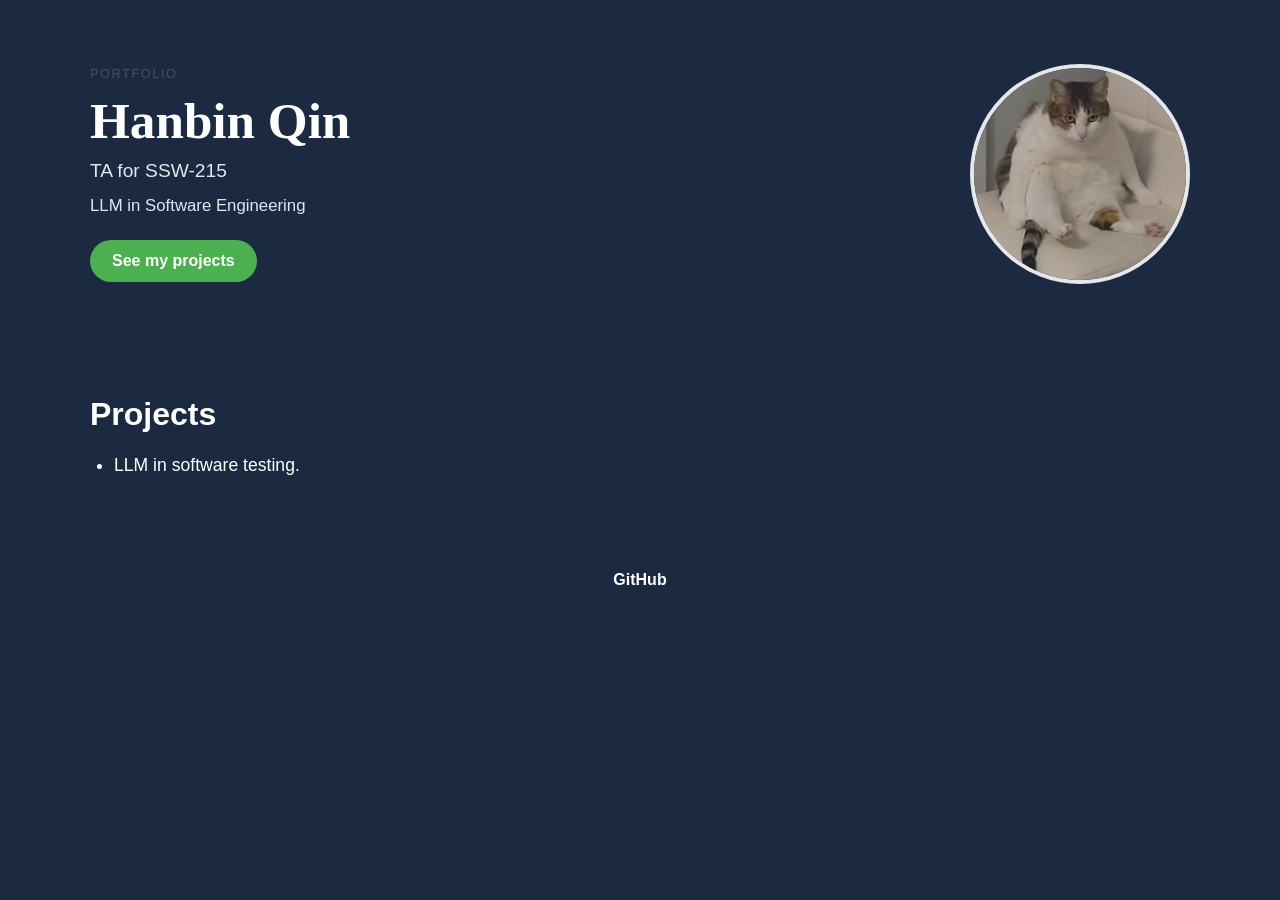
<file: Labs/Lab3/index.html>
<!DOCTYPE html>
<html lang="en">
  <head>
    <meta charset="UTF-8" />
    <meta name="viewport" content="width=device-width, initial-scale=1.0" />
    <title>Hanbin Qin</title>
    <link rel="stylesheet" href="./style.css" />
  </head>
  <body>
    <header class="site-header">
      <div class="hero container">
        <div class="hero-copy">
          <p class="eyebrow">Portfolio</p>
          <h1>Hanbin Qin</h1>
          <p class="subtitle">TA for SSW-215</p>
          <p class="bio">LLM in Software Engineering</p>
          <a class="button-link" href="#projects">See my projects</a>
        </div>
        <div class="hero-media">
          <img src="assets/avatar.png" alt="Hanbin Qin avatar" width="220" height="220" />
        </div>
      </div>
    </header>

    <main>
      <section id="projects" class="container projects">
        <h2>Projects</h2>
        <ul>
          <li>LLM in software testing.</li>
        </ul>
      </section>
    </main>

    <footer class="site-footer">
      <div class="container footer-inner">
        <a href="https://github.com/HarveyQin" target="_blank" rel="noopener">GitHub</a>
      </div>
    </footer>
  </body>
</html>
</file>
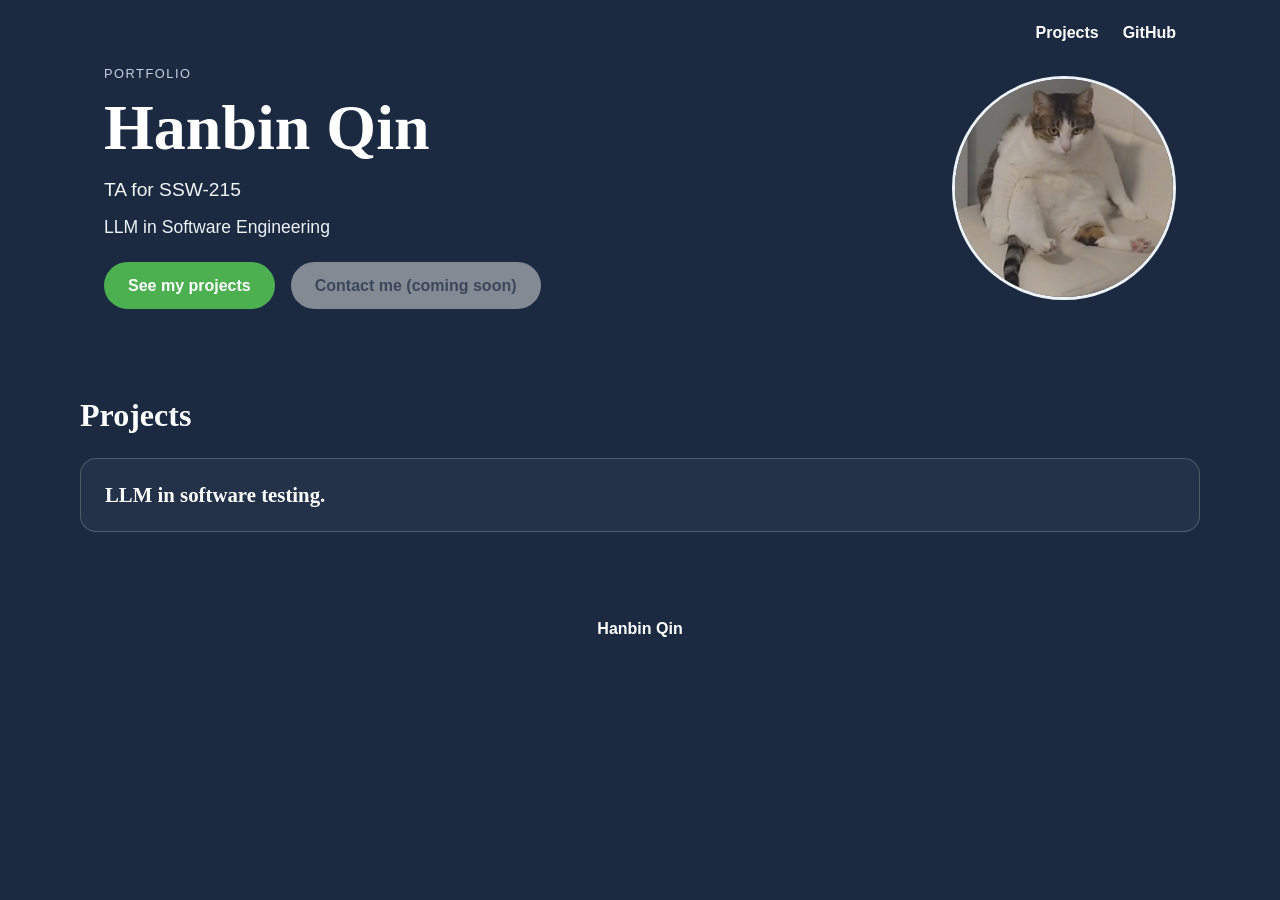
<file: Labs/Lab4/index.html>
<!DOCTYPE html>
<html lang="en">
  <head>
    <meta charset="UTF-8" />
    <meta name="viewport" content="width=device-width, initial-scale=1.0" />
    <title>Hanbin Qin</title>
    <link rel="stylesheet" href="./style.css" />
  </head>
  <body>
    <header class="site-header">
      <nav class="top-nav" aria-label="Main navigation">
        <a href="#projects">Projects</a>
        <a href="https://github.com/HarveyQin" target="_blank" rel="noopener noreferrer">GitHub</a>
      </nav>

      <section class="hero container" aria-labelledby="page-title">
        <div class="hero-copy">
          <p class="eyebrow">Portfolio</p>
          <h1 id="page-title">Hanbin Qin</h1>
          <p class="subtitle">TA for SSW-215</p>
          <p class="bio">LLM in Software Engineering</p>
          <div class="button-group">
            <a class="button-link" href="#projects">See my projects</a>
            <button class="button-secondary" type="button" disabled>Contact me (coming soon)</button>
          </div>
        </div>
        <div class="hero-media">
          <img src="assets/avatar.png" alt="Hanbin Qin avatar" />
        </div>
      </section>
    </header>

    <main>
      <section class="projects-section container" id="projects" aria-labelledby="projects-heading">
        <h2 id="projects-heading">Projects</h2>
        <div class="card-grid">
          <article class="card">
            <h3>LLM in software testing.</h3>
          </article>
        </div>
      </section>
    </main>

    <footer class="site-footer">
      <p>Hanbin Qin</p>
    </footer>
  </body>
</html>
</file>
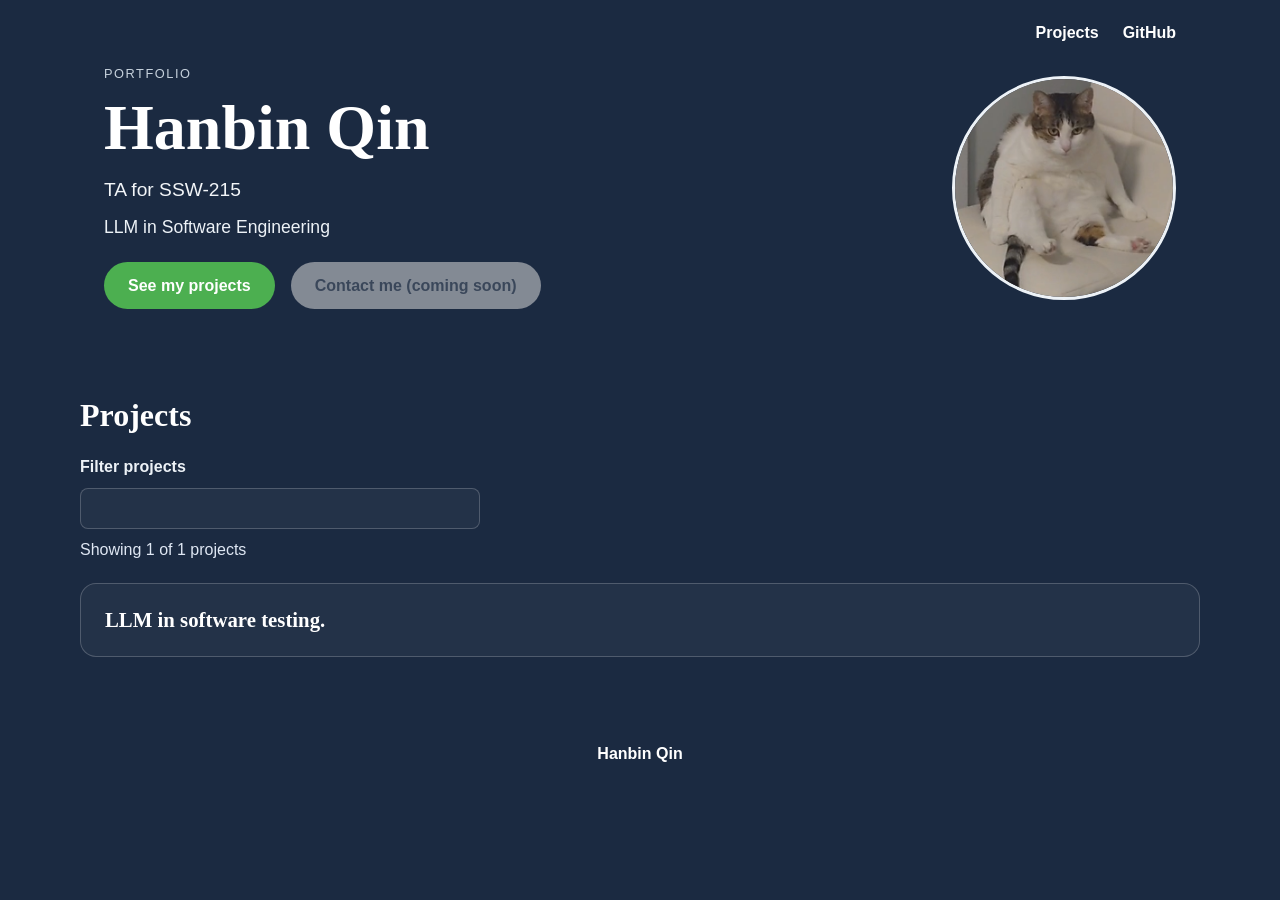
<file: Labs/Lab5/index.html>
<!DOCTYPE html>
<html lang="en">
  <head>
    <meta charset="UTF-8" />
    <meta name="viewport" content="width=device-width, initial-scale=1.0" />
    <title>Hanbin Qin</title>
    <script src="./app.js" defer></script>
    <link rel="stylesheet" href="./style.css" />
  </head>
  <body>
    <header class="site-header">
      <nav class="top-nav" aria-label="Main navigation">
        <a href="#projects">Projects</a>
        <a href="https://github.com/HarveyQin" target="_blank" rel="noopener noreferrer">GitHub</a>
      </nav>

      <section class="hero container" aria-labelledby="page-title">
        <div class="hero-copy">
          <p class="eyebrow">Portfolio</p>
          <h1 id="page-title">Hanbin Qin</h1>
          <p class="subtitle">TA for SSW-215</p>
          <p class="bio">LLM in Software Engineering</p>
          <div class="button-group">
            <a class="button-link" href="#projects">See my projects</a>
            <button class="button-secondary" type="button" disabled>Contact me (coming soon)</button>
          </div>
        </div>
        <div class="hero-media">
          <img src="assets/avatar.png" alt="Hanbin Qin avatar" />
        </div>
      </section>
    </header>

    <main>
      <section class="projects-section container" id="projects" aria-labelledby="projects-heading">
        <h2 id="projects-heading">Projects</h2>

        <div class="projects-toolbar">
          <label class="filter-label" for="filter-input">Filter projects</label>
          <input class="filter-input" id="filter-input" type="text" aria-label="Filter projects" />
          <p class="project-count" id="project-count">Showing 1 of 1 projects</p>
        </div>

        <div class="card-grid">
          <article class="card">
            <h3>LLM in software testing.</h3>
          </article>
        </div>
      </section>
    </main>

    <footer class="site-footer">
      <p>Hanbin Qin</p>
    </footer>
  </body>
</html>
</file>
<file: Labs/Lab3/style.css>
* {
  box-sizing: border-box;
}

html {
  scroll-behavior: smooth;
}

body {
  margin: 0;
  font-family: Arial, Helvetica, sans-serif;
  background: #1b2a41;
  color: #ffffff;
  overflow-x: hidden;
}

img {
  max-width: 100%;
  display: block;
}

.container {
  width: min(1100px, calc(100% - 32px));
  margin: 0 auto;
}

.site-header {
  background: #1b2a41;
  padding: 64px 0;
}

.hero {
  display: flex;
  align-items: center;
  justify-content: space-between;
  gap: 32px;
}

.hero-copy {
  flex: 1 1 auto;
}

.eyebrow {
  margin: 0 0 12px;
  text-transform: uppercase;
  letter-spacing: 0.12em;
  font-size: 0.8rem;
  color: #4a4f5d;
}

h1 {
  margin: 0;
  font-family: Georgia, "Times New Roman", serif;
  font-size: clamp(2.4rem, 4vw, 4rem);
  line-height: 1.1;
}

.subtitle {
  margin: 10px 0 0;
  font-size: 1.2rem;
  color: #e5e7eb;
}

.bio {
  margin: 14px 0 0;
  font-size: 1.05rem;
  color: #dfe7f3;
}

.button-link {
  display: inline-block;
  margin-top: 24px;
  padding: 12px 22px;
  border-radius: 999px;
  background: #4caf50;
  color: #ffffff;
  text-decoration: none;
  font-weight: 700;
}

.hero-media {
  flex: 0 0 220px;
}

.hero-media img {
  width: 220px;
  height: 220px;
  border-radius: 50%;
  object-fit: cover;
  border: 4px solid #e5e7eb;
}

.projects {
  padding: 48px 0 72px;
}

.projects h2 {
  margin: 0 0 18px;
  font-size: 2rem;
}

.projects ul {
  margin: 0;
  padding-left: 1.5rem;
}

.projects li {
  font-size: 1.1rem;
  line-height: 1.6;
}

.site-footer {
  background: #1b2a41;
  color: #ffffff;
  padding: 20px 0;
}

.footer-inner {
  display: flex;
  justify-content: center;
}

.site-footer a {
  color: #ffffff;
  text-decoration: none;
  font-weight: 600;
}

@media (max-width: 767px) {
  .site-header {
    padding: 48px 0;
  }

  .hero {
    flex-direction: column;
    align-items: flex-start;
    gap: 24px;
  }

  .hero-media {
    flex-basis: auto;
    width: 100%;
  }

  .hero-media img {
    width: min(220px, 100%);
    height: auto;
    aspect-ratio: 1;
  }

  .projects {
    padding-top: 32px;
    padding-bottom: 48px;
  }
}
</file>
<file: Labs/Lab4/style.css>
*, *::before, *::after { box-sizing: border-box; }

html {
  scroll-behavior: smooth;
}

body {
  margin: 0;
  font-family: Arial, Helvetica, sans-serif;
  background: #1b2a41;
  color: #ffffff;
  overflow-x: hidden;
}

img {
  display: block;
  max-width: 100%;
}

.container {
  width: min(100%, 70rem);
  margin: 0 auto;
  padding-left: 1.5rem;
  padding-right: 1.5rem;
}

.site-header {
  padding: 1.5rem 0 3rem;
}

.top-nav {
  display: flex;
  justify-content: flex-end;
  gap: 1.5rem;
  width: min(100%, 70rem);
  margin: 0 auto;
  padding: 0 1.5rem 1.5rem;
}

.top-nav a {
  color: #ffffff;
  text-decoration: none;
  font-weight: 600;
  transition: color 0.2s ease, text-decoration-color 0.2s ease;
}

.top-nav a:link,
.top-nav a:visited {
  color: #ffffff;
}

.top-nav a:hover,
.top-nav a:focus-visible {
  color: #a7e7c5;
  text-decoration: underline;
}

.top-nav a:active {
  color: #4caf50;
}

.hero {
  display: flex;
  align-items: center;
  justify-content: space-between;
  gap: 2rem;
}

.hero-copy {
  flex: 1 1 0;
}

.eyebrow {
  margin: 0 0 0.75rem;
  text-transform: uppercase;
  letter-spacing: 0.12em;
  font-size: 0.8rem;
  color: #c6d1dc;
}

h1,
h2,
h3 {
  font-family: Georgia, "Times New Roman", serif;
}

h1 {
  margin: 0;
  font-size: clamp(2.5rem, 5vw, 4.5rem);
  line-height: 1.1;
}

.subtitle {
  margin: 1rem 0 0;
  font-size: 1.2rem;
  color: #f2f5f8;
}

.bio {
  margin: 1rem 0 0;
  font-size: 1.1rem;
  color: #edf2f7;
}

.button-group {
  display: flex;
  flex-wrap: wrap;
  gap: 1rem;
  margin-top: 1.5rem;
}

.button-link,
.button-secondary {
  display: inline-block;
  padding: 0.9rem 1.5rem;
  border-radius: 999rem;
  border: none;
  font-weight: 700;
  font-size: 1rem;
  text-decoration: none;
  transition: background-color 0.2s ease, transform 0.2s ease, box-shadow 0.2s ease, opacity 0.2s ease, cursor 0.2s ease;
}

.button-link {
  background: #4caf50;
  color: #ffffff;
}

.button-link:link,
.button-link:visited {
  background: #4caf50;
  color: #ffffff;
}

.button-link:hover,
.button-link:focus-visible {
  background: #5ec765;
  box-shadow: 0 0.375rem 1rem rgba(76, 175, 80, 0.35);
  transform: translateY(-0.0625rem);
}

.button-link:active {
  background: #3f8f45;
  transform: translateY(0);
  box-shadow: none;
}

.button-link:focus-visible,
.top-nav a:focus-visible {
  outline: 0.1875rem solid #d9f4de;
  outline-offset: 0.1875rem;
}

.button-link:disabled,
.button-secondary:disabled {
  cursor: not-allowed;
  opacity: 0.55;
}

.button-secondary {
  background: #d9d9d9;
  color: #556070;
  cursor: not-allowed;
  opacity: 0.8;
}

.button-secondary:hover,
.button-secondary:focus-visible,
.button-secondary:active {
  background: #d9d9d9;
  box-shadow: none;
  transform: none;
  opacity: 0.8;
}

.hero-media {
  flex: 0 0 14rem;
}

.hero-media img {
  width: 14rem;
  height: 14rem;
  border-radius: 50%;
  object-fit: cover;
  border: 0.1875rem solid #edf2f7;
}

.projects-section {
  padding: 2.5rem 0 4rem;
}

.projects-section h2 {
  margin: 0 0 1.5rem;
  font-size: 2rem;
}

.card-grid {
  display: flex;
  flex-wrap: wrap;
  gap: 1.5rem;
}

.card {
  flex: 1 1 15rem;
  padding: 1.5rem;
  border: 0.0625rem solid rgba(255, 255, 255, 0.2);
  border-radius: 1rem;
  background: rgba(255, 255, 255, 0.04);
}

.card h3 {
  margin: 0;
  font-size: 1.3rem;
}

.site-footer {
  padding: 1.5rem 0 2rem;
  text-align: center;
}

.site-footer p {
  margin: 0;
  color: #ffffff;
  font-weight: 600;
}

@media (max-width: 47.9375rem) {
  .site-header {
    padding-top: 1rem;
  }

  .top-nav {
    justify-content: center;
    flex-wrap: wrap;
  }

  .hero {
    flex-direction: column;
    align-items: flex-start;
    gap: 1.5rem;
  }

  .hero-copy,
  .hero-media {
    width: 100%;
  }

  .hero-media {
    flex-basis: auto;
  }

  .hero-media img {
    width: min(14rem, 100%);
    height: auto;
    aspect-ratio: 1;
  }

  .projects-section {
    padding-top: 2rem;
  }
}
</file>
<file: Labs/Lab5/style.css>
*, *::before, *::after { box-sizing: border-box; }

html {
  scroll-behavior: smooth;
}

body {
  margin: 0;
  font-family: Arial, Helvetica, sans-serif;
  background: #1b2a41;
  color: #ffffff;
  overflow-x: hidden;
}

img {
  display: block;
  max-width: 100%;
}

.container {
  width: min(100%, 70rem);
  margin: 0 auto;
  padding-left: 1.5rem;
  padding-right: 1.5rem;
}

.site-header {
  padding: 1.5rem 0 3rem;
}

.top-nav {
  display: flex;
  justify-content: flex-end;
  gap: 1.5rem;
  width: min(100%, 70rem);
  margin: 0 auto;
  padding: 0 1.5rem 1.5rem;
}

.top-nav a {
  color: #ffffff;
  text-decoration: none;
  font-weight: 600;
  transition: color 0.2s ease, text-decoration-color 0.2s ease;
}

.top-nav a:link,
.top-nav a:visited {
  color: #ffffff;
}

.top-nav a:hover,
.top-nav a:focus-visible {
  color: #a7e7c5;
  text-decoration: underline;
}

.top-nav a:active {
  color: #4caf50;
}

.hero {
  display: flex;
  align-items: center;
  justify-content: space-between;
  gap: 2rem;
}

.hero-copy {
  flex: 1 1 0;
}

.eyebrow {
  margin: 0 0 0.75rem;
  text-transform: uppercase;
  letter-spacing: 0.12em;
  font-size: 0.8rem;
  color: #c6d1dc;
}

h1,
h2,
h3 {
  font-family: Georgia, "Times New Roman", serif;
}

h1 {
  margin: 0;
  font-size: clamp(2.5rem, 5vw, 4.5rem);
  line-height: 1.1;
}

.subtitle {
  margin: 1rem 0 0;
  font-size: 1.2rem;
  color: #f2f5f8;
}

.bio {
  margin: 1rem 0 0;
  font-size: 1.1rem;
  color: #edf2f7;
}

.button-group {
  display: flex;
  flex-wrap: wrap;
  gap: 1rem;
  margin-top: 1.5rem;
}

.button-link,
.button-secondary {
  display: inline-block;
  padding: 0.9rem 1.5rem;
  border-radius: 999rem;
  border: none;
  font-weight: 700;
  font-size: 1rem;
  text-decoration: none;
  transition: background-color 0.2s ease, transform 0.2s ease, box-shadow 0.2s ease, opacity 0.2s ease, cursor 0.2s ease;
}

.button-link {
  background: #4caf50;
  color: #ffffff;
}

.button-link:link,
.button-link:visited {
  background: #4caf50;
  color: #ffffff;
}

.button-link:hover,
.button-link:focus-visible {
  background: #5ec765;
  box-shadow: 0 0.375rem 1rem rgba(76, 175, 80, 0.35);
  transform: translateY(-0.0625rem);
}

.button-link:active {
  background: #3f8f45;
  transform: translateY(0);
  box-shadow: none;
}

.button-link:focus-visible,
.top-nav a:focus-visible {
  outline: 0.1875rem solid #d9f4de;
  outline-offset: 0.1875rem;
}

.button-link:disabled,
.button-secondary:disabled {
  cursor: not-allowed;
  opacity: 0.55;
}

.button-secondary {
  background: #d9d9d9;
  color: #556070;
  cursor: not-allowed;
  opacity: 0.8;
}

.button-secondary:hover,
.button-secondary:focus-visible,
.button-secondary:active {
  background: #d9d9d9;
  box-shadow: none;
  transform: none;
  opacity: 0.8;
}

.hero-media {
  flex: 0 0 14rem;
}

.hero-media img {
  width: 14rem;
  height: 14rem;
  border-radius: 50%;
  object-fit: cover;
  border: 0.1875rem solid #edf2f7;
}

.projects-section {
  padding: 2.5rem 0 4rem;
}

.projects-section h2 {
  margin: 0 0 1.5rem;
  font-size: 2rem;
}

.projects-toolbar {
  display: flex;
  flex-direction: column;
  gap: 0.75rem;
  margin-bottom: 1.5rem;
}

.filter-label {
  font-weight: 600;
  color: #edf2f7;
}

.filter-input {
  width: min(100%, 25rem);
  padding: 0.75rem 1rem;
  border: 0.0625rem solid rgba(255, 255, 255, 0.2);
  border-radius: 0.5rem;
  background: rgba(255, 255, 255, 0.04);
  color: #ffffff;
}

.filter-input::placeholder {
  color: rgba(255, 255, 255, 0.7);
}

.project-count {
  margin: 0;
  color: #dfe7f3;
  font-size: 1rem;
}

.card-grid {
  display: flex;
  flex-wrap: wrap;
  gap: 1.5rem;
}

.card {
  flex: 1 1 15rem;
  padding: 1.5rem;
  border: 0.0625rem solid rgba(255, 255, 255, 0.2);
  border-radius: 1rem;
  background: rgba(255, 255, 255, 0.04);
}

.card h3 {
  margin: 0;
  font-size: 1.3rem;
}

.hidden {
  display: none;
}

.site-footer {
  padding: 1.5rem 0 2rem;
  text-align: center;
}

.site-footer p {
  margin: 0;
  color: #ffffff;
  font-weight: 600;
}

@media (max-width: 47.9375rem) {
  .site-header {
    padding-top: 1rem;
  }

  .top-nav {
    justify-content: center;
    flex-wrap: wrap;
  }

  .hero {
    flex-direction: column;
    align-items: flex-start;
    gap: 1.5rem;
  }

  .hero-copy,
  .hero-media {
    width: 100%;
  }

  .hero-media {
    flex-basis: auto;
  }

  .hero-media img {
    width: min(14rem, 100%);
    height: auto;
    aspect-ratio: 1;
  }

  .projects-section {
    padding-top: 2rem;
  }
}
</file>
